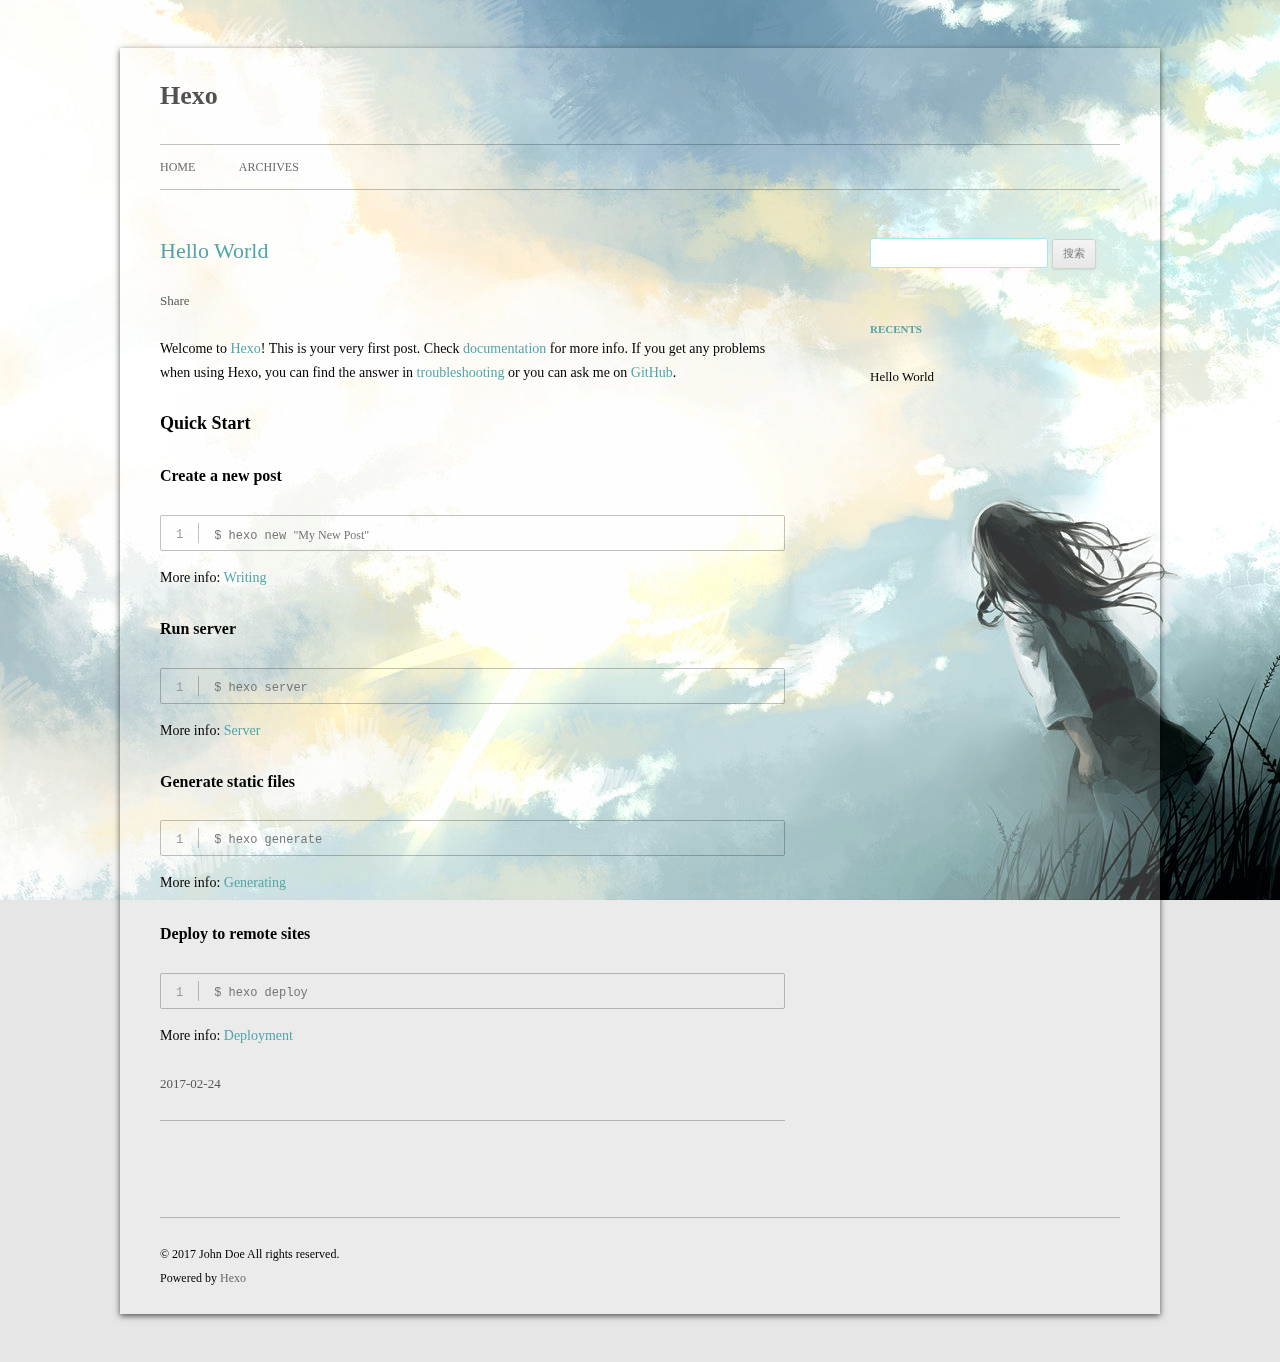
<file: index.html>
<!DOCTYPE html>
<html>
<head>
  <meta charset="utf-8">
  
  

  
  
  
  
  
  
  <title>Hexo</title>
  <meta name="viewport" content="width=device-width, initial-scale=1, maximum-scale=1">
  <meta property="og:type" content="website">
<meta property="og:title" content="Hexo">
<meta property="og:url" content="http://yoursite.com/index.html">
<meta property="og:site_name" content="Hexo">
<meta name="twitter:card" content="summary">
<meta name="twitter:title" content="Hexo">
  
  
    <link rel="icon" href="/css/images/favicon.ico">
  
  <link rel="stylesheet" href="/css/style.css">
  

  
  <!-- baidu webmaster push -->
  <script src='//push.zhanzhang.baidu.com/push.js'></script>
</head>
<body class="home blog custom-background custom-font-enabled single-author">
  <div id="page" class="hfeed site">
      <header id="masthead" class="site-header" role="banner">
    <hgroup>
      <h1 class="site-title">
        <a href="/" title="Hexo" rel="home">Hexo</a>
      </h1>
      
        <script type="text/javascript" src="http://api.hitokoto.us/rand?encode=js&charset=utf-8"></script>
        <h2 class="site-description"><script>hitokoto();</script></h2>
      
    </hgroup>

    <nav id="site-navigation" class="main-navigation" role="navigation">
            <button class="menu-toggle">菜单</button>
            <a class="assistive-text" href="/#content" title="跳至内容">跳至内容</a><!--TODO-->
            <div class="menu-main-container">
                <ul id="menu-main" class="nav-menu">
                
                    <li class="menu-item menu-item-type-post_type menu-item-object-page"><a href="/">Home</a></li>
                
                    <li class="menu-item menu-item-type-post_type menu-item-object-page"><a href="/archives">Archives</a></li>
                
                </ul>
            </div>
    </nav>
</header>
      <div id="main" class="wrapper">
        <div id="primary" class="site-content"><div id="content" role="main">
  
    <article id="post-hello-world" class="post-hello-world post type-post status-publish format-standard hentry">
    <!---->

      <header class="entry-header">
        
        
  
    <h1 class="entry-title">
      <a class="article-title" href="/2017/02/24/hello-world/">Hello World</a>
    </h1>
  

        
        <div class="comments-link">
            
            <a href="javascript:void(0);" data-url="http://yoursite.com/2017/02/24/hello-world/" data-id="cizjlvgf500006siyqxzi37di" class="leave-reply bdsharebuttonbox" data-cmd="more">Share</a>
        </div><!-- .comments-link -->
      </header><!-- .entry-header -->

    <div class="entry-content">
      
        <p>Welcome to <a href="https://hexo.io/" target="_blank" rel="external">Hexo</a>! This is your very first post. Check <a href="https://hexo.io/docs/" target="_blank" rel="external">documentation</a> for more info. If you get any problems when using Hexo, you can find the answer in <a href="https://hexo.io/docs/troubleshooting.html" target="_blank" rel="external">troubleshooting</a> or you can ask me on <a href="https://github.com/hexojs/hexo/issues" target="_blank" rel="external">GitHub</a>.</p>
<h2 id="Quick-Start"><a href="#Quick-Start" class="headerlink" title="Quick Start"></a>Quick Start</h2><h3 id="Create-a-new-post"><a href="#Create-a-new-post" class="headerlink" title="Create a new post"></a>Create a new post</h3><figure class="highlight bash"><table><tr><td class="gutter"><pre><div class="line">1</div></pre></td><td class="code"><pre><div class="line">$ hexo new <span class="string">"My New Post"</span></div></pre></td></tr></table></figure>
<p>More info: <a href="https://hexo.io/docs/writing.html" target="_blank" rel="external">Writing</a></p>
<h3 id="Run-server"><a href="#Run-server" class="headerlink" title="Run server"></a>Run server</h3><figure class="highlight bash"><table><tr><td class="gutter"><pre><div class="line">1</div></pre></td><td class="code"><pre><div class="line">$ hexo server</div></pre></td></tr></table></figure>
<p>More info: <a href="https://hexo.io/docs/server.html" target="_blank" rel="external">Server</a></p>
<h3 id="Generate-static-files"><a href="#Generate-static-files" class="headerlink" title="Generate static files"></a>Generate static files</h3><figure class="highlight bash"><table><tr><td class="gutter"><pre><div class="line">1</div></pre></td><td class="code"><pre><div class="line">$ hexo generate</div></pre></td></tr></table></figure>
<p>More info: <a href="https://hexo.io/docs/generating.html" target="_blank" rel="external">Generating</a></p>
<h3 id="Deploy-to-remote-sites"><a href="#Deploy-to-remote-sites" class="headerlink" title="Deploy to remote sites"></a>Deploy to remote sites</h3><figure class="highlight bash"><table><tr><td class="gutter"><pre><div class="line">1</div></pre></td><td class="code"><pre><div class="line">$ hexo deploy</div></pre></td></tr></table></figure>
<p>More info: <a href="https://hexo.io/docs/deployment.html" target="_blank" rel="external">Deployment</a></p>

      
    </div><!-- .entry-content -->

    <footer class="entry-meta">
    <a href="/2017/02/24/hello-world/">
    <time datetime="2017-02-24T09:15:12.595Z" class="entry-date">
        2017-02-24
    </time>
</a>
    
    
    </footer>
</article>






  
  

</div></div>
        <div id="secondary" class="widget-area" role="complementary">
  
    <aside id="search" class="widget widget_search"><form role="search" method="get" accept-charset="utf-8" id="searchform" class="searchform" action="//google.com/search">
    <div>
        <input type="text" value="" name="s" id="s" />
        <input type="submit" id="searchsubmit" value="搜索" />
    </div>
</form></aside>
  
    
  
    
  
    
  <aside class="widget">
    <h3 class="widget-title">Recents</h3>
    <div class="widget-content">
      <ul>
        
          <li>
            <a href="/2017/02/24/hello-world/">Hello World</a>
          </li>
        
      </ul>
    </div>
  </aside>

  
    
  
    
  
</div>
      </div>
      <footer id="colophon" role="contentinfo">
    <p>&copy; 2017 John Doe
    All rights reserved.</p>
    <p>Powered by <a href="http://hexo.io/" target="_blank">Hexo</a></p>
</footer>
    <script>window._bd_share_config={"common":{"bdSnsKey":{},"bdText":"","bdMini":"1","bdMiniList":false,"bdPic":"","bdStyle":"2","bdSize":"16"},"share":{}};with(document)0[(getElementsByTagName('head')[0]||body).appendChild(createElement('script')).src='http://bdimg.share.baidu.com/static/api/js/share.js?v=89860593.js?cdnversion='+~(-new Date()/36e5)];</script>

<script src="/js/jquery-2.0.3.min.js"></script>


  <link rel="stylesheet" href="/fancybox/jquery.fancybox.css">
  <script src="/fancybox/jquery.fancybox.pack.js"></script>


<script src="/js/script.js"></script>

<script src="/js/navigation.js"></script>

<div id="bg"></div>

  </div>
</body>
</html>
</file>
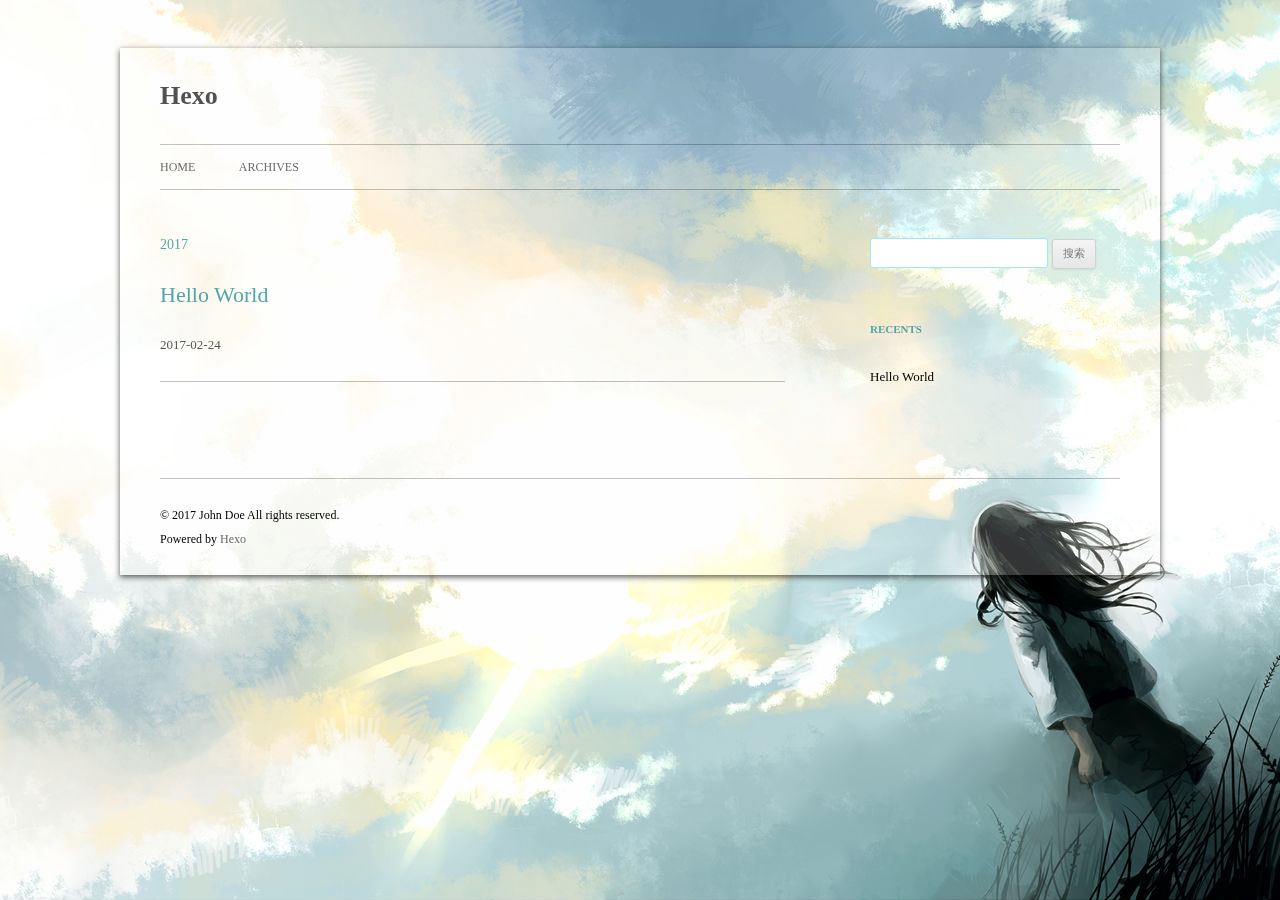
<file: archives/index.html>
<!DOCTYPE html>
<html>
<head>
  <meta charset="utf-8">
  
  

  
  
  
  
  
  
  <title>Archives | Hexo</title>
  <meta name="viewport" content="width=device-width, initial-scale=1, maximum-scale=1">
  <meta property="og:type" content="website">
<meta property="og:title" content="Hexo">
<meta property="og:url" content="http://yoursite.com/archives/index.html">
<meta property="og:site_name" content="Hexo">
<meta name="twitter:card" content="summary">
<meta name="twitter:title" content="Hexo">
  
  
    <link rel="icon" href="/css/images/favicon.ico">
  
  <link rel="stylesheet" href="/css/style.css">
  

  
  <!-- baidu webmaster push -->
  <script src='//push.zhanzhang.baidu.com/push.js'></script>
</head>
<body class="home blog custom-background custom-font-enabled single-author">
  <div id="page" class="hfeed site">
      <header id="masthead" class="site-header" role="banner">
    <hgroup>
      <h1 class="site-title">
        <a href="/" title="Hexo" rel="home">Hexo</a>
      </h1>
      
        <script type="text/javascript" src="http://api.hitokoto.us/rand?encode=js&charset=utf-8"></script>
        <h2 class="site-description"><script>hitokoto();</script></h2>
      
    </hgroup>

    <nav id="site-navigation" class="main-navigation" role="navigation">
            <button class="menu-toggle">菜单</button>
            <a class="assistive-text" href="/#content" title="跳至内容">跳至内容</a><!--TODO-->
            <div class="menu-main-container">
                <ul id="menu-main" class="nav-menu">
                
                    <li class="menu-item menu-item-type-post_type menu-item-object-page"><a href="/">Home</a></li>
                
                    <li class="menu-item menu-item-type-post_type menu-item-object-page"><a href="/archives">Archives</a></li>
                
                </ul>
            </div>
    </nav>
</header>
      <div id="main" class="wrapper">
        <div id="primary" class="site-content"><div id="content" role="main">
  
  
    
    
      
      
      <section class="archives-wrap">
        <div class="archive-year-wrap">
          <a href="/archives/2017" class="archive-year">2017</a>
        </div>
        <div class="archives">
    
    <article class="post type-post status-publish format-standard hentry archive-type-post">
  <header class="entry-header">
      
  
    <h1 class="entry-title">
      <a class="archive-article-title" href="/2017/02/24/hello-world/">Hello World</a>
    </h1>
  

  </header>
  <footer class="entry-meta">
    <a href="/2017/02/24/hello-world/">
    <time datetime="2017-02-24T09:15:12.595Z" class="entry-date">
        2017-02-24
    </time>
</a>
    
    
    </footer>
</article>
  
  
    </div></section>
  

</div></div>
        <div id="secondary" class="widget-area" role="complementary">
  
    <aside id="search" class="widget widget_search"><form role="search" method="get" accept-charset="utf-8" id="searchform" class="searchform" action="//google.com/search">
    <div>
        <input type="text" value="" name="s" id="s" />
        <input type="submit" id="searchsubmit" value="搜索" />
    </div>
</form></aside>
  
    
  
    
  
    
  <aside class="widget">
    <h3 class="widget-title">Recents</h3>
    <div class="widget-content">
      <ul>
        
          <li>
            <a href="/2017/02/24/hello-world/">Hello World</a>
          </li>
        
      </ul>
    </div>
  </aside>

  
    
  
    
  
</div>
      </div>
      <footer id="colophon" role="contentinfo">
    <p>&copy; 2017 John Doe
    All rights reserved.</p>
    <p>Powered by <a href="http://hexo.io/" target="_blank">Hexo</a></p>
</footer>
    <script>window._bd_share_config={"common":{"bdSnsKey":{},"bdText":"","bdMini":"1","bdMiniList":false,"bdPic":"","bdStyle":"2","bdSize":"16"},"share":{}};with(document)0[(getElementsByTagName('head')[0]||body).appendChild(createElement('script')).src='http://bdimg.share.baidu.com/static/api/js/share.js?v=89860593.js?cdnversion='+~(-new Date()/36e5)];</script>

<script src="/js/jquery-2.0.3.min.js"></script>


  <link rel="stylesheet" href="/fancybox/jquery.fancybox.css">
  <script src="/fancybox/jquery.fancybox.pack.js"></script>


<script src="/js/script.js"></script>

<script src="/js/navigation.js"></script>

<div id="bg"></div>

  </div>
</body>
</html>
</file>
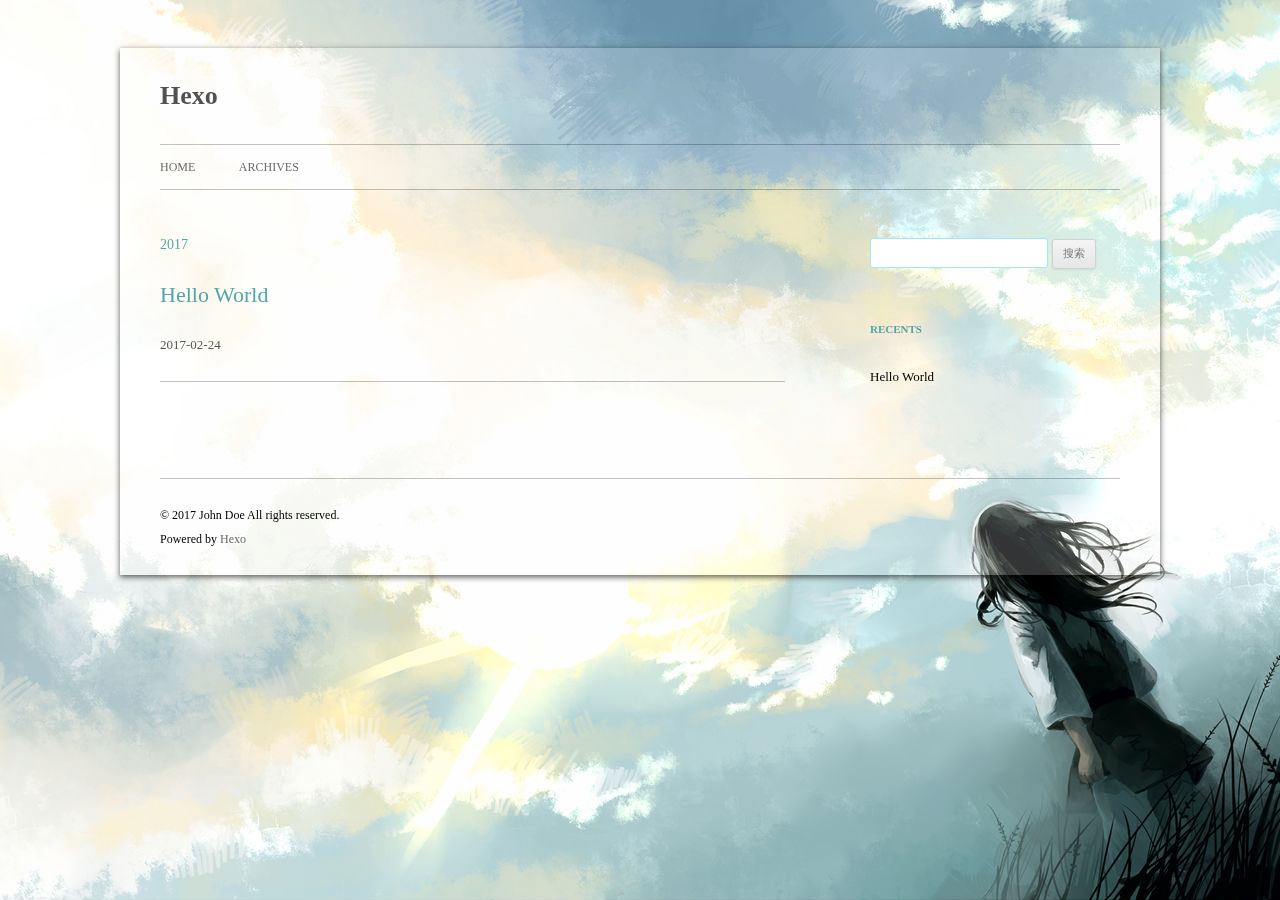
<file: archives/2017/index.html>
<!DOCTYPE html>
<html>
<head>
  <meta charset="utf-8">
  
  

  
  
  
  
  
  
  <title>Archives: 2017 | Hexo</title>
  <meta name="viewport" content="width=device-width, initial-scale=1, maximum-scale=1">
  <meta property="og:type" content="website">
<meta property="og:title" content="Hexo">
<meta property="og:url" content="http://yoursite.com/archives/2017/index.html">
<meta property="og:site_name" content="Hexo">
<meta name="twitter:card" content="summary">
<meta name="twitter:title" content="Hexo">
  
  
    <link rel="icon" href="/css/images/favicon.ico">
  
  <link rel="stylesheet" href="/css/style.css">
  

  
  <!-- baidu webmaster push -->
  <script src='//push.zhanzhang.baidu.com/push.js'></script>
</head>
<body class="home blog custom-background custom-font-enabled single-author">
  <div id="page" class="hfeed site">
      <header id="masthead" class="site-header" role="banner">
    <hgroup>
      <h1 class="site-title">
        <a href="/" title="Hexo" rel="home">Hexo</a>
      </h1>
      
        <script type="text/javascript" src="http://api.hitokoto.us/rand?encode=js&charset=utf-8"></script>
        <h2 class="site-description"><script>hitokoto();</script></h2>
      
    </hgroup>

    <nav id="site-navigation" class="main-navigation" role="navigation">
            <button class="menu-toggle">菜单</button>
            <a class="assistive-text" href="/#content" title="跳至内容">跳至内容</a><!--TODO-->
            <div class="menu-main-container">
                <ul id="menu-main" class="nav-menu">
                
                    <li class="menu-item menu-item-type-post_type menu-item-object-page"><a href="/">Home</a></li>
                
                    <li class="menu-item menu-item-type-post_type menu-item-object-page"><a href="/archives">Archives</a></li>
                
                </ul>
            </div>
    </nav>
</header>
      <div id="main" class="wrapper">
        <div id="primary" class="site-content"><div id="content" role="main">
  
  
    
    
      
      
      <section class="archives-wrap">
        <div class="archive-year-wrap">
          <a href="/archives/2017" class="archive-year">2017</a>
        </div>
        <div class="archives">
    
    <article class="post type-post status-publish format-standard hentry archive-type-post">
  <header class="entry-header">
      
  
    <h1 class="entry-title">
      <a class="archive-article-title" href="/2017/02/24/hello-world/">Hello World</a>
    </h1>
  

  </header>
  <footer class="entry-meta">
    <a href="/2017/02/24/hello-world/">
    <time datetime="2017-02-24T09:15:12.595Z" class="entry-date">
        2017-02-24
    </time>
</a>
    
    
    </footer>
</article>
  
  
    </div></section>
  

</div></div>
        <div id="secondary" class="widget-area" role="complementary">
  
    <aside id="search" class="widget widget_search"><form role="search" method="get" accept-charset="utf-8" id="searchform" class="searchform" action="//google.com/search">
    <div>
        <input type="text" value="" name="s" id="s" />
        <input type="submit" id="searchsubmit" value="搜索" />
    </div>
</form></aside>
  
    
  
    
  
    
  <aside class="widget">
    <h3 class="widget-title">Recents</h3>
    <div class="widget-content">
      <ul>
        
          <li>
            <a href="/2017/02/24/hello-world/">Hello World</a>
          </li>
        
      </ul>
    </div>
  </aside>

  
    
  
    
  
</div>
      </div>
      <footer id="colophon" role="contentinfo">
    <p>&copy; 2017 John Doe
    All rights reserved.</p>
    <p>Powered by <a href="http://hexo.io/" target="_blank">Hexo</a></p>
</footer>
    <script>window._bd_share_config={"common":{"bdSnsKey":{},"bdText":"","bdMini":"1","bdMiniList":false,"bdPic":"","bdStyle":"2","bdSize":"16"},"share":{}};with(document)0[(getElementsByTagName('head')[0]||body).appendChild(createElement('script')).src='http://bdimg.share.baidu.com/static/api/js/share.js?v=89860593.js?cdnversion='+~(-new Date()/36e5)];</script>

<script src="/js/jquery-2.0.3.min.js"></script>


  <link rel="stylesheet" href="/fancybox/jquery.fancybox.css">
  <script src="/fancybox/jquery.fancybox.pack.js"></script>


<script src="/js/script.js"></script>

<script src="/js/navigation.js"></script>

<div id="bg"></div>

  </div>
</body>
</html>
</file>
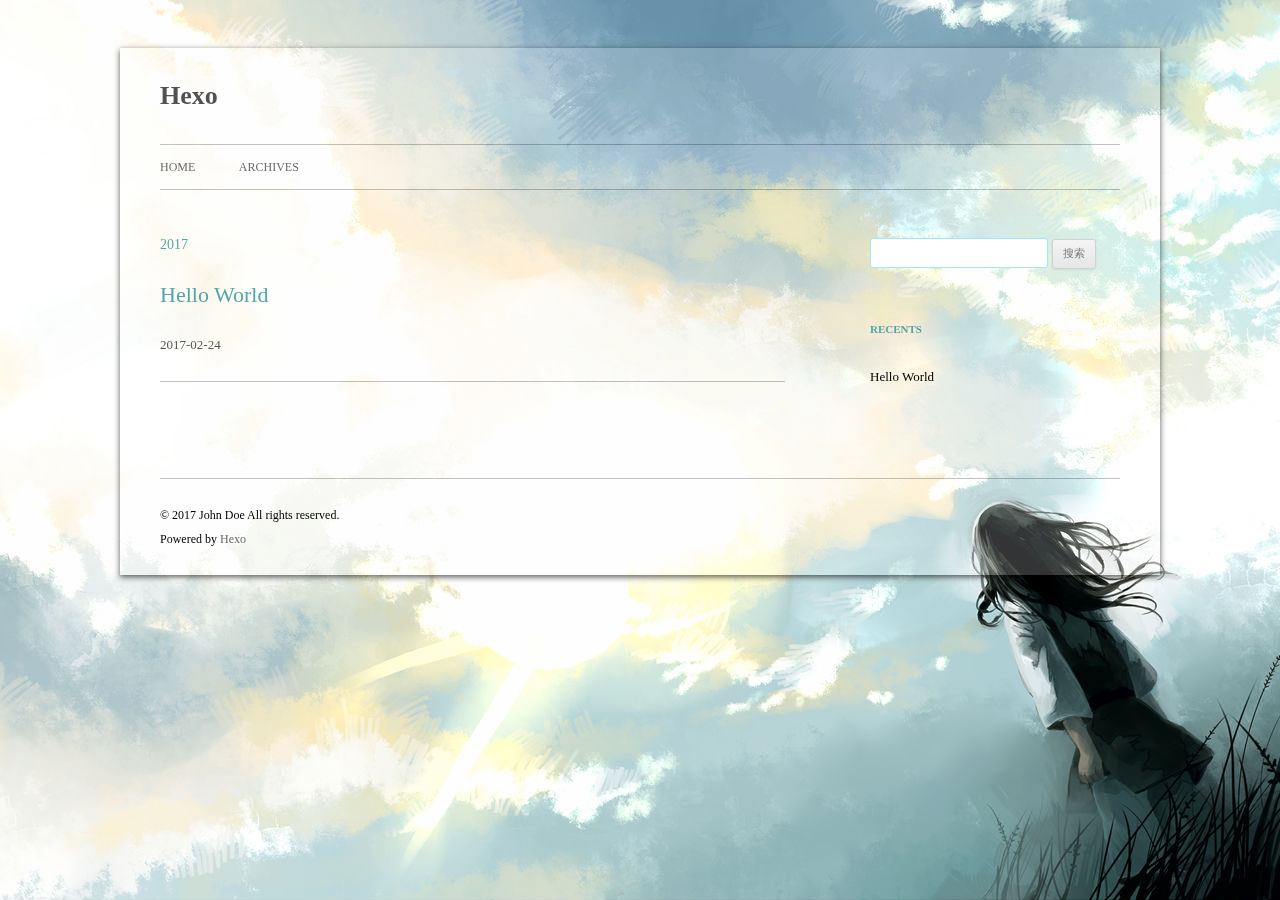
<file: archives/2017/02/index.html>
<!DOCTYPE html>
<html>
<head>
  <meta charset="utf-8">
  
  

  
  
  
  
  
  
  <title>Archives: 2017/2 | Hexo</title>
  <meta name="viewport" content="width=device-width, initial-scale=1, maximum-scale=1">
  <meta property="og:type" content="website">
<meta property="og:title" content="Hexo">
<meta property="og:url" content="http://yoursite.com/archives/2017/02/index.html">
<meta property="og:site_name" content="Hexo">
<meta name="twitter:card" content="summary">
<meta name="twitter:title" content="Hexo">
  
  
    <link rel="icon" href="/css/images/favicon.ico">
  
  <link rel="stylesheet" href="/css/style.css">
  

  
  <!-- baidu webmaster push -->
  <script src='//push.zhanzhang.baidu.com/push.js'></script>
</head>
<body class="home blog custom-background custom-font-enabled single-author">
  <div id="page" class="hfeed site">
      <header id="masthead" class="site-header" role="banner">
    <hgroup>
      <h1 class="site-title">
        <a href="/" title="Hexo" rel="home">Hexo</a>
      </h1>
      
        <script type="text/javascript" src="http://api.hitokoto.us/rand?encode=js&charset=utf-8"></script>
        <h2 class="site-description"><script>hitokoto();</script></h2>
      
    </hgroup>

    <nav id="site-navigation" class="main-navigation" role="navigation">
            <button class="menu-toggle">菜单</button>
            <a class="assistive-text" href="/#content" title="跳至内容">跳至内容</a><!--TODO-->
            <div class="menu-main-container">
                <ul id="menu-main" class="nav-menu">
                
                    <li class="menu-item menu-item-type-post_type menu-item-object-page"><a href="/">Home</a></li>
                
                    <li class="menu-item menu-item-type-post_type menu-item-object-page"><a href="/archives">Archives</a></li>
                
                </ul>
            </div>
    </nav>
</header>
      <div id="main" class="wrapper">
        <div id="primary" class="site-content"><div id="content" role="main">
  
  
    
    
      
      
      <section class="archives-wrap">
        <div class="archive-year-wrap">
          <a href="/archives/2017" class="archive-year">2017</a>
        </div>
        <div class="archives">
    
    <article class="post type-post status-publish format-standard hentry archive-type-post">
  <header class="entry-header">
      
  
    <h1 class="entry-title">
      <a class="archive-article-title" href="/2017/02/24/hello-world/">Hello World</a>
    </h1>
  

  </header>
  <footer class="entry-meta">
    <a href="/2017/02/24/hello-world/">
    <time datetime="2017-02-24T09:15:12.595Z" class="entry-date">
        2017-02-24
    </time>
</a>
    
    
    </footer>
</article>
  
  
    </div></section>
  

</div></div>
        <div id="secondary" class="widget-area" role="complementary">
  
    <aside id="search" class="widget widget_search"><form role="search" method="get" accept-charset="utf-8" id="searchform" class="searchform" action="//google.com/search">
    <div>
        <input type="text" value="" name="s" id="s" />
        <input type="submit" id="searchsubmit" value="搜索" />
    </div>
</form></aside>
  
    
  
    
  
    
  <aside class="widget">
    <h3 class="widget-title">Recents</h3>
    <div class="widget-content">
      <ul>
        
          <li>
            <a href="/2017/02/24/hello-world/">Hello World</a>
          </li>
        
      </ul>
    </div>
  </aside>

  
    
  
    
  
</div>
      </div>
      <footer id="colophon" role="contentinfo">
    <p>&copy; 2017 John Doe
    All rights reserved.</p>
    <p>Powered by <a href="http://hexo.io/" target="_blank">Hexo</a></p>
</footer>
    <script>window._bd_share_config={"common":{"bdSnsKey":{},"bdText":"","bdMini":"1","bdMiniList":false,"bdPic":"","bdStyle":"2","bdSize":"16"},"share":{}};with(document)0[(getElementsByTagName('head')[0]||body).appendChild(createElement('script')).src='http://bdimg.share.baidu.com/static/api/js/share.js?v=89860593.js?cdnversion='+~(-new Date()/36e5)];</script>

<script src="/js/jquery-2.0.3.min.js"></script>


  <link rel="stylesheet" href="/fancybox/jquery.fancybox.css">
  <script src="/fancybox/jquery.fancybox.pack.js"></script>


<script src="/js/script.js"></script>

<script src="/js/navigation.js"></script>

<div id="bg"></div>

  </div>
</body>
</html>
</file>
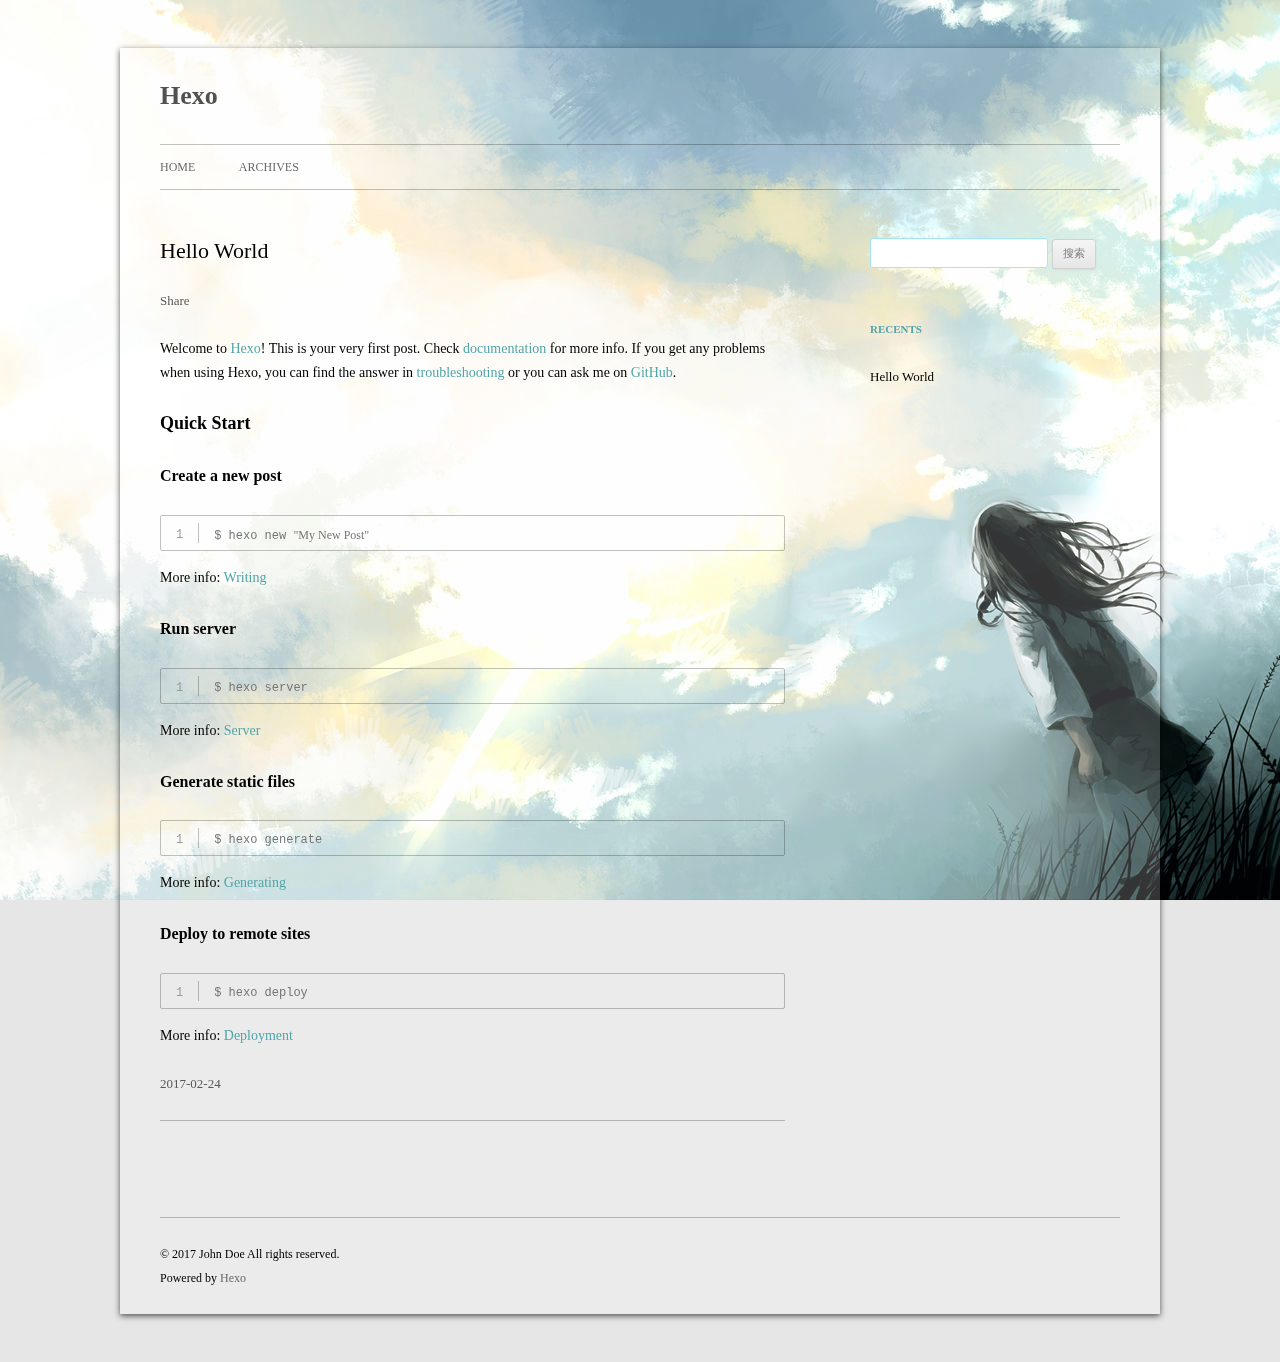
<file: 2017/02/24/hello-world/index.html>
<!DOCTYPE html>
<html>
<head>
  <meta charset="utf-8">
  
  
  <meta name="description" content="Welcome to Hexo! This is your very first post. Check documentation for more info. If you get any problems when using Hexo, you can find the answer in " />
  

  
  
  
  
  
  
  <title>Hello World | Hexo</title>
  <meta name="viewport" content="width=device-width, initial-scale=1, maximum-scale=1">
  <meta name="description" content="Welcome to Hexo! This is your very first post. Check documentation for more info. If you get any problems when using Hexo, you can find the answer in troubleshooting or you can ask me on GitHub.
Quick">
<meta property="og:type" content="article">
<meta property="og:title" content="Hello World">
<meta property="og:url" content="http://yoursite.com/2017/02/24/hello-world/index.html">
<meta property="og:site_name" content="Hexo">
<meta property="og:description" content="Welcome to Hexo! This is your very first post. Check documentation for more info. If you get any problems when using Hexo, you can find the answer in troubleshooting or you can ask me on GitHub.
Quick">
<meta property="og:updated_time" content="2017-02-24T09:15:12.596Z">
<meta name="twitter:card" content="summary">
<meta name="twitter:title" content="Hello World">
<meta name="twitter:description" content="Welcome to Hexo! This is your very first post. Check documentation for more info. If you get any problems when using Hexo, you can find the answer in troubleshooting or you can ask me on GitHub.
Quick">
  
  
    <link rel="icon" href="/css/images/favicon.ico">
  
  <link rel="stylesheet" href="/css/style.css">
  

  
  <!-- baidu webmaster push -->
  <script src='//push.zhanzhang.baidu.com/push.js'></script>
</head>
<body class="home blog custom-background custom-font-enabled single-author">
  <div id="page" class="hfeed site">
      <header id="masthead" class="site-header" role="banner">
    <hgroup>
      <h1 class="site-title">
        <a href="/" title="Hexo" rel="home">Hexo</a>
      </h1>
      
        <script type="text/javascript" src="http://api.hitokoto.us/rand?encode=js&charset=utf-8"></script>
        <h2 class="site-description"><script>hitokoto();</script></h2>
      
    </hgroup>

    <nav id="site-navigation" class="main-navigation" role="navigation">
            <button class="menu-toggle">菜单</button>
            <a class="assistive-text" href="/#content" title="跳至内容">跳至内容</a><!--TODO-->
            <div class="menu-main-container">
                <ul id="menu-main" class="nav-menu">
                
                    <li class="menu-item menu-item-type-post_type menu-item-object-page"><a href="/">Home</a></li>
                
                    <li class="menu-item menu-item-type-post_type menu-item-object-page"><a href="/archives">Archives</a></li>
                
                </ul>
            </div>
    </nav>
</header>
      <div id="main" class="wrapper">
        <div id="primary" class="site-content"><div id="content" role="main"><article id="post-hello-world" class="post-hello-world post type-post status-publish format-standard hentry">
    <!---->

      <header class="entry-header">
        
        
  
    <h1 class="entry-title article-title">
      Hello World
    </h1>
  

        
        <div class="comments-link">
            
            <a href="javascript:void(0);" data-url="http://yoursite.com/2017/02/24/hello-world/" data-id="cizjlvgf500006siyqxzi37di" class="leave-reply bdsharebuttonbox" data-cmd="more">Share</a>
        </div><!-- .comments-link -->
      </header><!-- .entry-header -->

    <div class="entry-content">
      
        <p>Welcome to <a href="https://hexo.io/" target="_blank" rel="external">Hexo</a>! This is your very first post. Check <a href="https://hexo.io/docs/" target="_blank" rel="external">documentation</a> for more info. If you get any problems when using Hexo, you can find the answer in <a href="https://hexo.io/docs/troubleshooting.html" target="_blank" rel="external">troubleshooting</a> or you can ask me on <a href="https://github.com/hexojs/hexo/issues" target="_blank" rel="external">GitHub</a>.</p>
<h2 id="Quick-Start"><a href="#Quick-Start" class="headerlink" title="Quick Start"></a>Quick Start</h2><h3 id="Create-a-new-post"><a href="#Create-a-new-post" class="headerlink" title="Create a new post"></a>Create a new post</h3><figure class="highlight bash"><table><tr><td class="gutter"><pre><div class="line">1</div></pre></td><td class="code"><pre><div class="line">$ hexo new <span class="string">"My New Post"</span></div></pre></td></tr></table></figure>
<p>More info: <a href="https://hexo.io/docs/writing.html" target="_blank" rel="external">Writing</a></p>
<h3 id="Run-server"><a href="#Run-server" class="headerlink" title="Run server"></a>Run server</h3><figure class="highlight bash"><table><tr><td class="gutter"><pre><div class="line">1</div></pre></td><td class="code"><pre><div class="line">$ hexo server</div></pre></td></tr></table></figure>
<p>More info: <a href="https://hexo.io/docs/server.html" target="_blank" rel="external">Server</a></p>
<h3 id="Generate-static-files"><a href="#Generate-static-files" class="headerlink" title="Generate static files"></a>Generate static files</h3><figure class="highlight bash"><table><tr><td class="gutter"><pre><div class="line">1</div></pre></td><td class="code"><pre><div class="line">$ hexo generate</div></pre></td></tr></table></figure>
<p>More info: <a href="https://hexo.io/docs/generating.html" target="_blank" rel="external">Generating</a></p>
<h3 id="Deploy-to-remote-sites"><a href="#Deploy-to-remote-sites" class="headerlink" title="Deploy to remote sites"></a>Deploy to remote sites</h3><figure class="highlight bash"><table><tr><td class="gutter"><pre><div class="line">1</div></pre></td><td class="code"><pre><div class="line">$ hexo deploy</div></pre></td></tr></table></figure>
<p>More info: <a href="https://hexo.io/docs/deployment.html" target="_blank" rel="external">Deployment</a></p>

      
    </div><!-- .entry-content -->

    <footer class="entry-meta">
    <a href="/2017/02/24/hello-world/">
    <time datetime="2017-02-24T09:15:12.595Z" class="entry-date">
        2017-02-24
    </time>
</a>
    
    
    </footer>
</article>


    






</div></div>
        <div id="secondary" class="widget-area" role="complementary">
  
    <aside id="search" class="widget widget_search"><form role="search" method="get" accept-charset="utf-8" id="searchform" class="searchform" action="//google.com/search">
    <div>
        <input type="text" value="" name="s" id="s" />
        <input type="submit" id="searchsubmit" value="搜索" />
    </div>
</form></aside>
  
    
  
    
  
    
  <aside class="widget">
    <h3 class="widget-title">Recents</h3>
    <div class="widget-content">
      <ul>
        
          <li>
            <a href="/2017/02/24/hello-world/">Hello World</a>
          </li>
        
      </ul>
    </div>
  </aside>

  
    
  
    
  
</div>
      </div>
      <footer id="colophon" role="contentinfo">
    <p>&copy; 2017 John Doe
    All rights reserved.</p>
    <p>Powered by <a href="http://hexo.io/" target="_blank">Hexo</a></p>
</footer>
    <script>window._bd_share_config={"common":{"bdSnsKey":{},"bdText":"","bdMini":"1","bdMiniList":false,"bdPic":"","bdStyle":"2","bdSize":"16"},"share":{}};with(document)0[(getElementsByTagName('head')[0]||body).appendChild(createElement('script')).src='http://bdimg.share.baidu.com/static/api/js/share.js?v=89860593.js?cdnversion='+~(-new Date()/36e5)];</script>

<script src="/js/jquery-2.0.3.min.js"></script>


  <link rel="stylesheet" href="/fancybox/jquery.fancybox.css">
  <script src="/fancybox/jquery.fancybox.pack.js"></script>


<script src="/js/script.js"></script>

<script src="/js/navigation.js"></script>

<div id="bg"></div>

  </div>
</body>
</html>
</file>
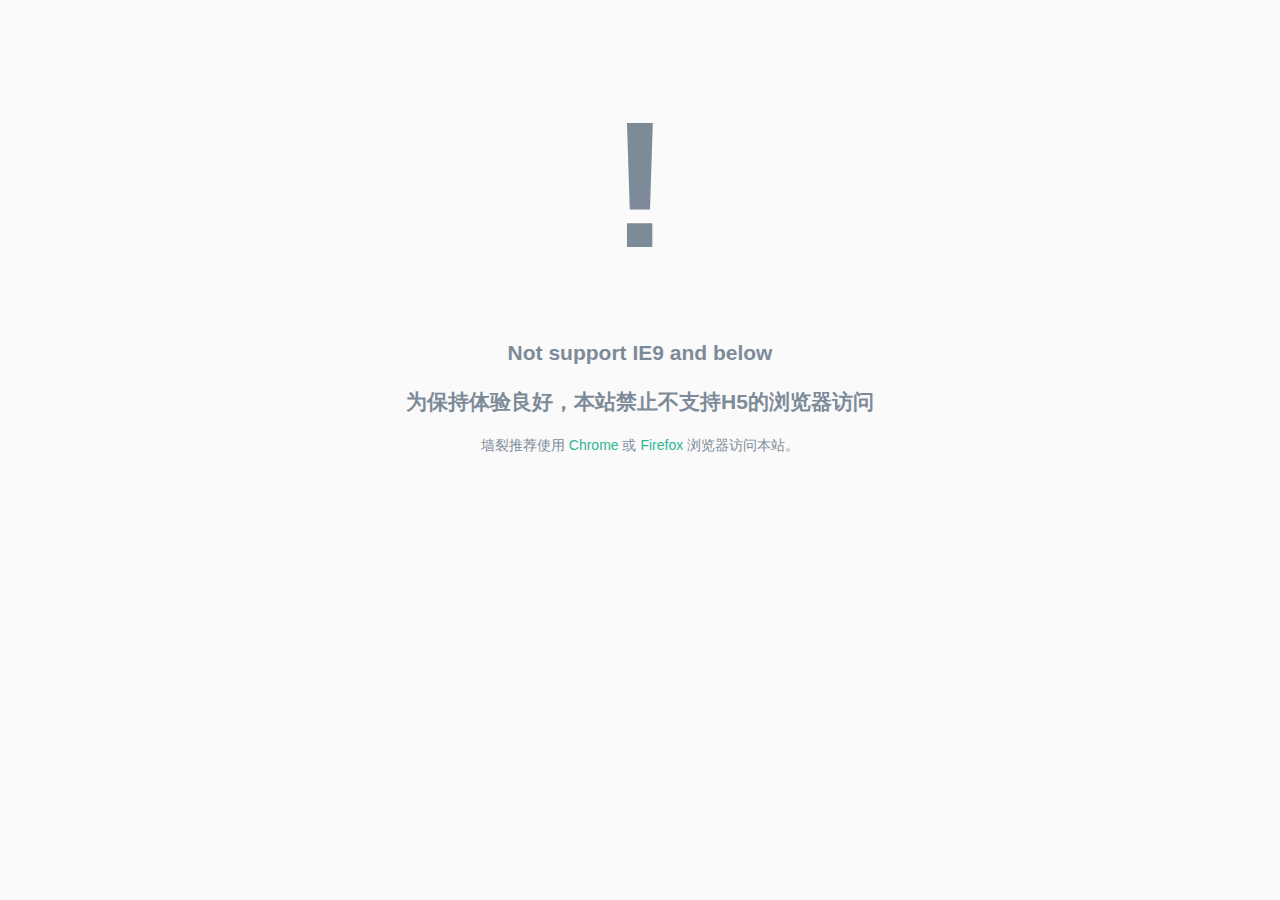
<file: warn.html>
<!DOCTYPE html PUBLIC "-//W3C//DTD XHTML 1.0 Transitional//EN" "http://www.w3.org/TR/xhtml1/DTD/xhtml1-transitional.dtd">
<!-- saved from url=(0024)http://yansu.org/ie.html -->
<html xmlns="http://www.w3.org/1999/xhtml" xml:lang="en" lang="en"><head><meta http-equiv="Content-Type" content="text/html; charset=UTF-8">
    <title>警告：不被支持的浏览器</title>
    <link rel="icon" href="/images/favicon.png">
    <meta name="robots" content="noindex">
    <style type="text/css">
      body {
        width:600px;
        margin:50px auto;
        font:14px/1.5 'Trebuchet MS', sans-serif;
        text-align:center;
        background-color:#fafafa;
      }
      h1 {
        margin:0;
        color:#7D8B99;
        font-size:180px;
      }
      h2, p {
        color:#7D8B99;
      }
      a {
        color:#2EB695;
        text-decoration:none;
      }
    </style>
</head>
<body>
    <h1>!</h1>
    <h2>Not support IE9 and below</h2>
    <h2>为保持体验良好，本站禁止不支持H5的浏览器访问</h2>
    <p>墙裂推荐使用 <a href="https://www.chrome.com/" target="_blank">Chrome</a> 或 <a href="http://www.mozilla.org/" target="_blank">Firefox</a> 浏览器访问本站。</p>
</body>
</html>
</file>
<file: css/style.css>
/*
Theme Name: Cyan Style
Theme URI: https://github.com/wizardforcel/hexo-theme-cyanstyle
Author: the WordPress team
Author URI: http://wordpress.org/
Secondary Developer: Flygon
Secondary Developer URI: http://flygon.net/
Description: Inspired by Wordpress theme Twentytwelve.
Version: 1.0
License: GNU General Public License v2 or later
License URI: http://www.gnu.org/licenses/gpl-2.0.html
Tags: responsive, two_column, chinese, wordpress, light
Text Domain: hexo-theme-cyanstyle

This theme, like WordPress, is licensed under the GPL.
Use it to make something cool, have fun, and share what you've learned with others.
*/

/*
Color Scheme
Main Page: 255, 255, 255, 0.2
Main Title:
  Normal: 0, 0, 0 *
  Hover: 81, 165, 168 (Lake Green)
All Fonts: Microsoft-YaHei
Article Title:
  Normal: 81, 165, 168
  Hover: 0, 0, 0
Widget Title: 81, 165, 168
Article & Widget Content: 0, 0, 0 *
Link in Article Content:
  Normal: 81, 165, 168
  Hover: 0, 0, 0
Border Line: 0, 0, 0, 0.24
Article Meta Link:
  Normal: 88, 88, 88 *
  Hover: 81, 165, 168
Article Meta: 117, 117, 117 *
Widget Link:
  Normal: 0, 0, 0
  Hover: 81, 165, 168

Search the keywords to find their position.
A star represents not to fix.
*/


/* =Notes
--------------------------------------------------------------
This stylesheet uses rem values with a pixel fallback. The rem
values (and line heights) are calculated using two variables:

$rembase:     14;
$line-height: 24;

---------- Examples

* Use a pixel value with a rem fallback for font-size, padding, margins, etc.
	padding: 5px 0;
	padding: 0.357142857rem 0; (5 / $rembase)

* Set a font-size and then set a line-height based on the font-size
	font-size: 16px
	font-size: 1.142857143rem; (16 / $rembase)
	line-height: 1.5; ($line-height / 16)

---------- Vertical spacing

Vertical spacing between most elements should use 24px or 48px
to maintain vertical rhythm:

.my-new-div {
	margin: 24px 0;
	margin: 1.714285714rem 0; ( 24 / $rembase )
}

---------- Further reading

http://snook.ca/archives/html_and_css/font-size-with-rem
http://blog.typekit.com/2011/11/09/type-study-sizing-the-legible-letter/


/* =Reset
-------------------------------------------------------------- */
* {
    font-family: Microsoft YaHei;
}
Microsoft YaHei,html, body, div, span, applet, object, iframe, h1, h2, h3, h4, h5, h6, p, blockquote, pre, a, abbr, acronym, address, big, cite, code, del, dfn, em, img, ins, kbd, q, s, samp, small, strike, strong, sub, sup, tt, var, b, u, i, center, dl, dt, dd, ol, ul, li, fieldset, form, label, legend, table, caption, tbody, tfoot, thead, tr, th, td, article, aside, canvas, details, embed, figure, figcaption, footer, header, hgroup, menu, nav, output, ruby, section, summary, time, mark, audio, video {
	margin: 0;
	padding: 0;
	border: 0;
	font-size: 100%;
	vertical-align: baseline; 
}
body {
	line-height: 1;
}
ol,
ul {
	list-style: none;
}
blockquote,
q {
	quotes: none;
}
blockquote:before,
blockquote:after,
q:before,
q:after {
	content: '';
	content: none;
}
table {
	border-collapse: collapse;
	border-spacing: 0;
}
caption,
th,
td {
	font-weight: normal;
	text-align: left;
}
h1,
h2,
h3,
h4,
h5,
h6 {
	clear: both;
}
html {
	overflow-y: scroll;
	font-size: 100%;
	-webkit-text-size-adjust: 100%;
	-ms-text-size-adjust: 100%;
}
a:focus {
	outline: thin dotted;
}
article,
aside,
details,
figcaption,
figure,
footer,
header,
hgroup,
nav,
section {
	display: block;
}
audio,
canvas,
video {
	display: inline-block;
}
audio:not([controls]) {
	display: none;
}
del {
	color: #333;
}
ins {
	background: rgba(235,233,233,0.5);
	text-decoration: none;
}
hr {
	background-color: rgba(235,233,233,0.5);
	border: 0;
	height: 1px;
	margin: 24px;
	margin-bottom: 1.714285714rem;
}
sub,
sup {
	font-size: 75%;
	line-height: 0;
	position: relative;
	vertical-align: baseline;
}
sup {
	top: -0.5em;
}
sub {
	bottom: -0.25em;
}
small {
	font-size: smaller;
}
img {
	border: 0;
	-ms-interpolation-mode: bicubic;
}

/* Clearing floats */
.clear:after,
.wrapper:after,
.format-status .entry-header:after {
	clear: both;
}
.clear:before,
.clear:after,
.wrapper:before,
.wrapper:after,
.format-status .entry-header:before,
.format-status .entry-header:after {
	display: table;
	content: "";
}


/* =Repeatable patterns
-------------------------------------------------------------- */

/* Small headers */
.archive-title,
.page-title,
.widget-title,
.entry-content th,
.comment-content th {
	font-size: 11px;
	font-size: 0.785714286rem;
	line-height: 2.181818182;
	font-weight: bold;
	text-transform: uppercase;
	color: rgb(81, 165, 168); /* Widget Title */
}

/* Shared Post Format styling */
article.format-quote footer.entry-meta,
article.format-link footer.entry-meta,
article.format-status footer.entry-meta {
	font-size: 11px;
	font-size: 0.785714286rem;
	line-height: 2.181818182;
}

/* Form fields, general styles first */
button,
input,
textarea {
	border: 1px solid rgb(162, 230, 247);
	border-radius: 3px;
	font-family: Microsoft YaHei,  inherit;
	padding: 6px;
	padding: 0.428571429rem;
}
button,
input {
	line-height: normal;
}
textarea {
	font-size: 100%;
	overflow: auto;
	vertical-align: top;
}

/* Reset non-text input types */
input[type="checkbox"],
input[type="radio"],
input[type="file"],
input[type="hidden"],
input[type="image"],
input[type="color"] {
	border: 0;
	border-radius: 0;
	padding: 0;
}

/* Buttons */
.menu-toggle,
input[type="submit"],
input[type="button"],
input[type="reset"],
article.post-password-required input[type=submit],
.bypostauthor cite span {
	padding: 6px 10px;
	padding: 0.428571429rem 0.714285714rem;
	font-size: 11px;
	font-size: 0.785714286rem;
	line-height: 1.428571429;
	font-weight: normal;
	color: #7c7c7c;
	background-color: #e6e6e6;
	background-repeat: repeat-x;
	background-image: -moz-linear-gradient(top, #f4f4f4, #e6e6e6);
	background-image: -ms-linear-gradient(top, #f4f4f4, #e6e6e6);
	background-image: -webkit-linear-gradient(top, #f4f4f4, #e6e6e6);
	background-image: -o-linear-gradient(top, #f4f4f4, #e6e6e6);
	background-image: linear-gradient(top, #f4f4f4, #e6e6e6);
	border: 1px solid #d2d2d2;
	border-radius: 3px;
	box-shadow: 0 1px 2px rgba(64, 64, 64, 0.1);
}
.menu-toggle,
button,
input[type="submit"],
input[type="button"],
input[type="reset"] {
	cursor: pointer;
}
button[disabled],
input[disabled] {
	cursor: default;
}
.menu-toggle:hover,
button:hover,
input[type="submit"]:hover,
input[type="button"]:hover,
input[type="reset"]:hover,
article.post-password-required input[type=submit]:hover {
	color: #5e5e5e;
	background-color: #ebebeb;
	background-repeat: repeat-x;
	background-image: -moz-linear-gradient(top, #f9f9f9, #ebebeb);
	background-image: -ms-linear-gradient(top, #f9f9f9, #ebebeb);
	background-image: -webkit-linear-gradient(top, #f9f9f9, #ebebeb);
	background-image: -o-linear-gradient(top, #f9f9f9, #ebebeb);
	background-image: linear-gradient(top, #f9f9f9, #ebebeb);
}
.menu-toggle:active,
.menu-toggle.toggled-on,
button:active,
input[type="submit"]:active,
input[type="button"]:active,
input[type="reset"]:active {
	color: #757575;
	background-color: #e1e1e1;
	background-repeat: repeat-x;
	background-image: -moz-linear-gradient(top, #ebebeb, #e1e1e1);
	background-image: -ms-linear-gradient(top, #ebebeb, #e1e1e1);
	background-image: -webkit-linear-gradient(top, #ebebeb, #e1e1e1);
	background-image: -o-linear-gradient(top, #ebebeb, #e1e1e1);
	background-image: linear-gradient(top, #ebebeb, #e1e1e1);
	box-shadow: inset 0 0 8px 2px #c6c6c6, 0 1px 0 0 #f4f4f4;
	border-color: transparent;
}
.bypostauthor cite span {
	color: #fff;
	background-color: #21759b;
	background-image: none;
	border: 1px solid #1f6f93;
	border-radius: 2px;
	box-shadow: none;
	padding: 0;
}

/* Responsive images */
.entry-content img,
.comment-content img,
.widget img {
	max-width: 100%; /* Fluid images for posts, comments, and widgets */
}
img[class*="align"],
img[class*="wp-image-"],
img[class*="attachment-"] {
	height: auto; /* Make sure images with WordPress-added height and width attributes are scaled correctly */
}
img.size-full,
img.size-large,
img.header-image,
img.wp-post-image {
	max-width: 100%;
	height: auto; /* Make sure images with WordPress-added height and width attributes are scaled correctly */
}

/* Make sure videos and embeds fit their containers */
embed,
iframe,
object,
video {
	max-width: 100%;
}
.entry-content .twitter-tweet-rendered {
	max-width: 100% !important; /* Override the Twitter embed fixed width */
}

/* Images */
.alignleft {
	float: left;
}
.alignright {
	float: right;
}
.aligncenter {
	display: block;
	margin-left: auto;
	margin-right: auto;
}
.entry-content img,
.comment-content img,
.widget img,
img.header-image,
.author-avatar img,
img.wp-post-image {
	/* Add fancy borders to all WordPress-added images but not things like badges and icons and the like */
	border-radius: 3px;
	box-shadow: 0 1px 4px rgba(0, 0, 0, 0.2);
}
.wp-caption {
	max-width: 100%; /* Keep wide captions from overflowing their container. */
	padding: 4px;
}
.wp-caption .wp-caption-text,
.gallery-caption,
.entry-caption {
	font-style: italic;
	font-size: 12px;
	font-size: 0.857142857rem;
	line-height: 2;
	color: #757575;
}
img.wp-smiley,
.rsswidget img {
	border: 0;
	border-radius: 0;
	box-shadow: none;
	margin-bottom: 0;
	margin-top: 0;
	padding: 0;
}
.entry-content dl.gallery-item {
	margin: 0;
}
.gallery-item a,
.gallery-caption {
	width: 90%;
}
.gallery-item a {
	display: block;
}
.gallery-caption a {
	display: inline;
}
.gallery-columns-1 .gallery-item a {
	max-width: 100%;
	width: auto;
}
.gallery .gallery-icon img {
	height: auto;
	max-width: 90%;
	padding: 5%;
}
.gallery-columns-1 .gallery-icon img {
	padding: 3%;
}

/* Navigation */
#pagination {
  zoom: 1;
  -webkit-border-radius: 2px;
  border-radius: 2px;
  text-align: center;
  overflow: hidden;
  border: 1px solid rgba(0, 0, 0, 0.24);
}
#pagination:before,
#pagination:after {
  content: "";
  display: table;
}
#pagination:after {
  clear: both;
}
#pagination a,
#pagination span {
  padding: 10px 20px;
  line-height: 1;
  height: 2ex;
}
#pagination a {
  color: #999;
  text-decoration: none;
}
#pagination a:hover {
  color: #000;
}
#pagination .prev {
  float: left;
}
#pagination .next {
  float: right;
}
#pagination .page-number {
  display: inline-block;
}
@media mq-mobile {
  #pagination .page-number {
    display: none;
  }
}
#pagination .current {
  color: #000;
  font-weight: bold;
}
#pagination .space {
  color: #ddd;
}

.site-content nav {
	clear: both;
	line-height: 2;
	overflow: hidden;
}
#nav-above {
	padding: 24px 0;
	padding: 1.714285714rem 0;
}
#nav-above {
	display: none;
}
.paged #nav-above {
	display: block;
}
.nav-previous,
.previous-image {
	float: left;
	width: 50%;
}
.nav-next,
.next-image {
	float: right;
	text-align: right;
	width: 50%;
}
.nav-single + .comments-area,
#comment-nav-above {
	margin: 48px 0;
	margin: 3.428571429rem 0;
}

/* Author profiles */
.author .archive-header {
	margin-bottom: 24px;
	margin-bottom: 1.714285714rem;
}
.author-info {
	border-top: 1px solid #ededed;
	margin: 24px 0;
	margin: 1.714285714rem 0;
	padding-top: 24px;
	padding-top: 1.714285714rem;
	overflow: hidden;
}
.author-description p {
	color: #757575;
	font-size: 13px;
	font-size: 0.928571429rem;
	line-height: 1.846153846;
}
.author.archive .author-info {
	border-top: 0;
	margin: 0 0 48px;
	margin: 0 0 3.428571429rem;
}
.author.archive .author-avatar {
	margin-top: 0;
}


/* =Basic structure
-------------------------------------------------------------- */

/* Body, links, basics */
html {
	font-size: 87.5%;
}
body {
	font-size: 14px;
	font-size: 1rem;
	font-family: Microsoft YaHei,  Helvetica, Arial, sans-serif;
	text-rendering: optimizeLegibility;
	color: rgb(0, 0, 0); /*Article & Widget Content*/
}
body.custom-font-enabled {
	font-family: Microsoft YaHei,  Helvetica, Arial, sans-serif;
	/*All Fonts*/
}
a {
	outline: none;
	color: rgb(81, 165, 168); /*Article Title Normal*/
    text-decoration: none;
}
a:hover {
	color: rgb(0, 0, 0); /*Article Title Hover*/
    text-decoration: underline;
}


/* Backgroud image */
#bg {
  background-image: url("images/body.jpg");
  background-color: #050a10;
  background-attachment: fixed;
  background-repeat: no-repeat;
  background-position: center;
  -webkit-background-size: cover;
  -moz-background-size: cover;
  background-size: cover;
  height: 100%;
  left: 0;
  position: fixed;
  top: 0;
  width: 100%;
  z-index: -1;
}

/* Achive */
.archive-year-wrap {
    color: rgb(81, 165, 168);
    font-weight: normal;
    margin-bottom: 30px;
    text-shadow: 0 0 1px #fff;
}
.archive-year-wrap a {
    text-decoration: none;
}

/* Assistive text */
.assistive-text,
.site .screen-reader-text {
	position: absolute !important;
	clip: rect(1px, 1px, 1px, 1px);
}
.main-navigation .assistive-text:focus {
	background: #fff;
	border: 2px solid #333;
	border-radius: 3px;
	clip: auto !important;
	color: #000;
	display: block;
	font-size: 12px;
	padding: 12px;
	position: absolute;
	top: 5px;
	left: 5px;
	z-index: 100000; /* Above WP toolbar */
}

/* Page structure */
.site {
	padding: 0 24px;
	padding: 0 1.714285714rem;
	background-color: rgba(255, 255, 255, 0.20); /* Main Page */
}
.site-content {
	margin: 24px 0 0;
	margin: 1.714285714rem 0 0;
}
.widget-area {
	margin: 24px 0 0;
	margin: 1.714285714rem 0 0;
}

/* Header */
.site-header {
	padding: 24px 0;
	padding: 1.714285714rem 0;
}
.site-header h1,
.site-header h2 {
	text-align: center;
}

.site-header h1 a,
.site-header h2 a {
	color: #515151;
	display: inline-block;
	text-decoration: none;
}
.site-header h1 a:hover,
.site-header h2 a:hover {
	color: rgb(81, 156, 158); /* Main Title Hover */
}
.site-header h1 {
	font-size: 24px;
	font-size: 1.714285714rem;
	line-height: 1.285714286;
	margin-bottom: 14px;
	margin-bottom: 1rem;
}
.site-header h2 {
	font-weight: normal;
	font-size: 13px;
	font-size: 0.928571429rem;
	line-height: 1.846153846;
	color: #757575;
}
.header-image {
	margin-top: 24px;
	margin-top: 1.714285714rem;
}

/* Navigation Menu */
.main-navigation {
	margin-top: 24px;
	margin-top: 1.714285714rem;
	text-align: center;
}
.main-navigation li {
	margin-top: 24px;
	margin-top: 1.714285714rem;
	font-size: 12px;
	font-size: 0.857142857rem;
	line-height: 1.42857143;
}
.main-navigation a {
	color: #5e5e5e;
}
.main-navigation a:hover {
	color: #21759b;
}
.main-navigation ul.nav-menu,
.main-navigation div.nav-menu > ul {
	display: none;
}
.main-navigation ul.nav-menu.toggled-on,
.menu-toggle {
	display: inline-block;
}

/* Banner */
section[role="banner"] {
	margin-bottom: 48px;
	margin-bottom: 3.428571429rem;
}

/* Sidebar */
.widget-area .widget {
	-webkit-hyphens: auto;
	-moz-hyphens: auto;
	hyphens: auto;
	margin-bottom: 48px;
	margin-bottom: 3.428571429rem;
	word-wrap: break-word;
}
.widget-area .widget h3 {
	margin-bottom: 24px;
	margin-bottom: 1.714285714rem;
}
.widget-area .widget p,
.widget-area .widget li,
.widget-area .widget .textwidget {
	font-size: 13px;
	font-size: 0.928571429rem;
	line-height: 1.846153846;
}
.widget-area .widget p {
	margin-bottom: 24px;
	margin-bottom: 1.714285714rem;
}
.widget-area .textwidget ul {
	list-style: disc outside;
	margin: 0 0 24px;
	margin: 0 0 1.714285714rem;
}
.widget-area .textwidget li {
	margin-left: 36px;
	margin-left: 2.571428571rem;
}
.widget-area .widget a {
	color: rgb(0, 0, 0); /* Widget Link Normal*/
}
.widget-area .widget a:hover {
	color: rgb(81, 165, 168); /* Widget Link Hover*/
}

}
.widget-area #s {
	width: 70.66666666666%; /* define a width to avoid dropping a wider submit button */
}

/* Footer */
footer[role="contentinfo"] {
	border-top: 1px solid rgba(0, 0, 0, 0.24);
	clear: both;
	font-size: 12px;
	font-size: 0.857142857rem;
	line-height: 2;
	max-width: 960px;
	max-width: 68.571428571rem;
	margin-top: 24px;
	margin-top: 1.714285714rem;
	margin-left: auto;
	margin-right: auto;
	padding: 24px 0;
	padding: 1.714285714rem 0;
}
footer[role="contentinfo"] a {
	color: #686868;
}
footer[role="contentinfo"] a:hover {
	color: #21759b;
}

/* Category and tags */
.article-category,
.article-tag-list {
    display: inline;
}
.article-tag-list-item {
    display: inline;
    margin-right: 10px;
}
/*.article-tag-category:before {
    content: "\f07b";
}
.article-tag-list:before {
    content: "\f02b";
}*/
.article-tag-list-link:before {
    content: "#";
}
.article-delim {
    margin-left: 5px;
    margin-right: 5px;
}

/* =Main content and comment content
-------------------------------------------------------------- */

.entry-meta {
	clear: both;
}
.entry-header {
	margin-bottom: 24px;
	margin-bottom: 1.714285714rem;
}
.entry-header img.wp-post-image {
	margin-bottom: 24px;
	margin-bottom: 1.714285714rem;
}
.entry-header .entry-title {
	font-size: 20px;
	font-size: 1.428571429rem;
	line-height: 1.2;
	font-weight: normal;
}
.entry-header .entry-title a {
	text-decoration: none;
}
.entry-header .entry-format {
	margin-top: 24px;
	margin-top: 1.714285714rem;
	font-weight: normal;
}
.entry-header .comments-link {
	margin-top: 24px;
	margin-top: 1.714285714rem;
	font-size: 13px;
	font-size: 0.928571429rem;
	line-height: 1.846153846;
	color: #757575;
}
.comments-link a,
.entry-meta a {
	color: rgb(88, 88, 88); /*Article Meta Link Normal*/
}
.comments-link a:hover,
.entry-meta a:hover {
	color: rgb(81, 165, 168); /*Article Meta Link Hover*/
}

article.sticky .featured-post {
    /* Border Line for Special */
	border-top: 1px solid rgba(0, 0, 0, 0.24);
	border-bottom: 1px solid rgba(0, 0, 0, 0.24);
	color: #757575;
	font-size: 13px;
	font-size: 0.928571429rem;
	line-height: 3.692307692;
	margin-bottom: 24px;
	margin-bottom: 1.714285714rem;
	text-align: center;
}
.entry-content,
.entry-summary,
.mu_register {
	line-height: 1.714285714;
}
.entry-content h1,
.comment-content h1,
.entry-content h2,
.comment-content h2,
.entry-content h3,
.comment-content h3,
.entry-content h4,
.comment-content h4,
.entry-content h5,
.comment-content h5,
.entry-content h6,
.comment-content h6 {
	margin: 24px 0;
	margin: 1.714285714rem 0;
	line-height: 1.714285714;
}
.entry-content h1,
.comment-content h1 {
	font-size: 21px;
	font-size: 1.5rem;
	line-height: 1.5;
}
.entry-content h2,
.comment-content h2,
.mu_register h2 {
	font-size: 18px;
	font-size: 1.285714286rem;
	line-height: 1.6;
}
.entry-content h3,
.comment-content h3 {
	font-size: 16px;
	font-size: 1.142857143rem;
	line-height: 1.846153846;
}
.entry-content h4,
.comment-content h4 {
	font-size: 14px;
	font-size: 1rem;
	line-height: 1.846153846;
}
.entry-content h5,
.comment-content h5 {
	font-size: 13px;
	font-size: 0.928571429rem;
	line-height: 1.846153846;
}
.entry-content h6,
.comment-content h6 {
	font-size: 12px;
	font-size: 0.857142857rem;
	line-height: 1.846153846;
}
.entry-content p,
.entry-summary p,
.comment-content p,
.mu_register p {
	margin: 0 0 24px;
	margin: 0 0 1.714285714rem;
	line-height: 1.714285714;
}

.entry-content a,
.comment-content a {
	color: rgb(81, 165, 168); /* Link in Article Content Normal */
}

.entry-content a:Hover,
.comment-content a:Hover{
	color: rgb(0, 0, 0); /* Link in Article Content Hover */
}

.entry-content ol,
.comment-content ol,
.entry-content ul,
.comment-content ul,
.mu_register ul {
	margin: 0 0 24px;
	margin: 0 0 1.714285714rem;
	line-height: 1.714285714;
}
.entry-content ul ul,
.comment-content ul ul,
.entry-content ol ol,
.comment-content ol ol,
.entry-content ul ol,
.comment-content ul ol,
.entry-content ol ul,
.comment-content ol ul {
	margin-bottom: 0;
}
.entry-content ul,
.comment-content ul,
.mu_register ul {
	list-style: disc outside;
}
.entry-content ol,
.comment-content ol {
	list-style: decimal outside;
}
.entry-content li,
.comment-content li,
.mu_register li {
	margin: 0 0 0 36px;
	margin: 0 0 0 2.571428571rem;
}
.entry-content blockquote,
.comment-content blockquote {
    margin: 0 0 24px;
    margin: 0 0 1.714285714rem;
    border-left: 4px solid #aaa;
    padding: 0 15px;
    color: #aaa;
}
.entry-content blockquote>:first-child,
.comment-content blockquote>:first-child {
	margin-top: 0;
}
.entry-content blockquote>:last-child,
.comment-content blockquote>:last-child {
	margin-bottom: 0;
}
.entry-content code,
.comment-content code {
    font-family: Consolas, Monaco, Lucida Console, monospace;
    padding: 0 5px;
    margin: 0 2px;
    font-size: 0.9em;
    border: 1px solid rgba(0, 0, 0, 0.24);
    -webkit-border-radius: 3px;
    border-radius: 3px;
}
.entry-content pre,
.comment-content pre {
    border: 1px solid rgba(0, 0, 0, 0.24);
    font-family: Consolas, Monaco, Lucida Console, monospace;
    margin-bottom: 15px;
    overflow: auto;
    padding: 7px 15px;
    -webkit-border-radius: 2px;
    border-radius: 2px;
}
.entry-content pre code,
.comment-content pre code {
    background: none;
    padding: 0;
    margin: 0;
    border: none;
    -webkit-border-radius: 0;
    border-radius: 0;
}
.entry-content abbr,
.comment-content abbr,
.entry-content dfn,
.comment-content dfn,
.entry-content acronym,
.comment-content acronym {
	border-bottom: 1px dotted #666;
	cursor: help;
}
.entry-content address,
.comment-content address {
	display: block;
	line-height: 1.714285714;
	margin: 0 0 24px;
	margin: 0 0 1.714285714rem;
}
img.alignleft,
.wp-caption.alignleft {
	margin: 12px 24px 12px 0;
	margin: 0.857142857rem 1.714285714rem 0.857142857rem 0;
}
img.alignright,
.wp-caption.alignright {
	margin: 12px 0 12px 24px;
	margin: 0.857142857rem 0 0.857142857rem 1.714285714rem;
}
img.aligncenter,
.wp-caption.aligncenter {
	clear: both;
	margin-top: 12px;
	margin-top: 0.857142857rem;
	margin-bottom: 12px;
	margin-bottom: 0.857142857rem;
}
.entry-content embed,
.entry-content iframe,
.entry-content object,
.entry-content video {
	margin-bottom: 24px;
	margin-bottom: 1.714285714rem;
}
.entry-content dl,
.comment-content dl {
	margin: 0 24px;
	margin: 0 1.714285714rem;
}
.entry-content dt,
.comment-content dt {
	font-weight: bold;
	line-height: 1.714285714;
}
.entry-content dd,
.comment-content dd {
	line-height: 1.714285714;
	margin-bottom: 24px;
	margin-bottom: 1.714285714rem;
}
.entry-content table,
.comment-content table {
	border-bottom: 1px solid #ededed;
	color: #757575;
	font-size: 12px;
	font-size: 0.857142857rem;
	line-height: 2;
	margin: 0 0 24px;
	margin: 0 0 1.714285714rem;
	width: 100%;
}
.entry-content table caption,
.comment-content table caption {
	font-size: 16px;
	font-size: 1.142857143rem;
	margin: 24px 0;
	margin: 1.714285714rem 0;
}
.entry-content td,
.comment-content td {
	border-top: 1px solid #ededed;
	padding: 6px 10px 6px 0;
}
.site-content article {
    /* Border Line for Article Bottom*/
	border-bottom: 1px solid rgba(0, 0, 0, 0.24);
	margin-bottom: 72px;
	margin-bottom: 5.142857143rem;
	padding-bottom: 24px;
	padding-bottom: 1.714285714rem;
	word-wrap: break-word;
	-webkit-hyphens: auto;
	-moz-hyphens: auto;
	hyphens: auto;
}
.page-links {
	clear: both;
	line-height: 1.714285714;
}
footer.entry-meta {
	margin-top: 24px;
	margin-top: 1.714285714rem;
	font-size: 13px;
	font-size: 0.928571429rem;
	line-height: 1.846153846;
	color: #757575; /* Article Meta */
}
.single-author .entry-meta .by-author {
	display: none;
}
.mu_register h2 {
	color: #757575;
	font-weight: normal;
}

/* Hexo Code */
figure.highlight {
    border: 1px solid rgba(0, 0, 0, 0.24);
    margin-bottom: 15px;
    padding: 7px 15px;
    -webkit-border-radius: 2px;
    border-radius: 2px;
    line-height: 1.6;
    overflow: auto;
    position: relative;
    font-size: 0.9em;
}

figure.highlight table {
    margin: 0;
    border-spacing: 0;
    border: none;
    width: auto;
}

figure.highlight td {
    border: none;
    padding: 0;
}

figure.highlight .gutter {
    color: #999;
    padding-right: 15px;
    border-right: 1px solid rgba(0, 0, 0, 0.24);
    text-align: right;
    vertical-align: middle;
}

figure.highlight .code {
    padding-left: 15px;
    border-left: 1px solid rgba(0, 0, 0, 0.24);
}

figure.highlight pre {
    border: none;
    padding: 0;
    margin: 0;
    width: auto;
}

figure.highlight .line {
    height: 20px;
    font-family: Consolas, Monaco, Lucida Console, monospace;
}




/* =Archives
-------------------------------------------------------------- */

.archive-header,
.page-header {
	margin-bottom: 48px;
	margin-bottom: 3.428571429rem;
	padding-bottom: 22px;
	padding-bottom: 1.571428571rem;
	border-bottom: 1px solid #ededed;
}
.archive-meta {
	color: #757575;
	font-size: 12px;
	font-size: 0.857142857rem;
	line-height: 2;
	margin-top: 22px;
	margin-top: 1.571428571rem;
}


/* =Single image attachment view
-------------------------------------------------------------- */

.article.attachment {
	overflow: hidden;
}
.image-attachment div.attachment {
	text-align: center;
}
.image-attachment div.attachment p {
	text-align: center;
}
.image-attachment div.attachment img {
	display: block;
	height: auto;
	margin: 0 auto;
	max-width: 100%;
}
.image-attachment .entry-caption {
	margin-top: 8px;
	margin-top: 0.571428571rem;
}


/* =Aside post format
-------------------------------------------------------------- */

article.format-aside h1 {
	margin-bottom: 24px;
	margin-bottom: 1.714285714rem;
}
article.format-aside h1 a {
	text-decoration: none;
	color: #4d525a;
}
article.format-aside h1 a:hover {
	color: #2e3542;
}
article.format-aside .aside {
	padding: 24px 24px 0;
	padding: 1.714285714rem;
	background: #d2e0f9;
	border-left: 22px solid #a8bfe8;
}
article.format-aside p {
	font-size: 13px;
	font-size: 0.928571429rem;
	line-height: 1.846153846;
	color: #4a5466;
}
article.format-aside blockquote:last-child,
article.format-aside p:last-child {
	margin-bottom: 0;
}



/* =Post formats
-------------------------------------------------------------- */

/* Image posts */
article.format-image footer h1 {
	font-size: 13px;
	font-size: 0.928571429rem;
	line-height: 1.846153846;
	font-weight: normal;
}
article.format-image footer h2 {
	font-size: 11px;
	font-size: 0.785714286rem;
	line-height: 2.181818182;
}
article.format-image footer a h2 {
	font-weight: normal;
}

/* Link posts */
article.format-link header {
	padding: 0 10px;
	padding: 0 0.714285714rem;
	float: right;
	font-size: 11px;
	font-size: 0.785714286rem;
	line-height: 2.181818182;
	font-weight: bold;
	font-style: italic;
	text-transform: uppercase;
	color: #848484;
	background-color: #ebebeb;
	border-radius: 3px;
}
article.format-link .entry-content {
	max-width: 80%;
	float: left;
}
article.format-link .entry-content a {
	font-size: 22px;
	font-size: 1.571428571rem;
	line-height: 1.090909091;
	text-decoration: none;
}

/* Quote posts */
article.format-quote .entry-content p {
	margin: 0;
	padding-bottom: 24px;
	padding-bottom: 1.714285714rem;
}
article.format-quote .entry-content blockquote {
	display: block;
	padding: 24px 24px 0;
	padding: 1.714285714rem 1.714285714rem 0;
	font-size: 15px;
	font-size: 1.071428571rem;
	line-height: 1.6;
	font-style: normal;
	color: #6a6a6a;
	background: #efefef;
}

/* Status posts */
.format-status .entry-header {
	margin-bottom: 24px;
	margin-bottom: 1.714285714rem;
}
.format-status .entry-header header {
	display: inline-block;
}
.format-status .entry-header h1 {
	font-size: 15px;
	font-size: 1.071428571rem;
	font-weight: normal;
	line-height: 1.6;
	margin: 0;
}
.format-status .entry-header h2 {
	font-size: 12px;
	font-size: 0.857142857rem;
	font-weight: normal;
	line-height: 2;
	margin: 0;
}
.format-status .entry-header header a {
	color: #757575;
}
.format-status .entry-header header a:hover {
	color: #21759b;
}
.format-status .entry-header img {
	float: left;
	margin-right: 21px;
	margin-right: 1.5rem;
}


/* =Comments
-------------------------------------------------------------- */

.comments-title {
	margin-bottom: 48px;
	margin-bottom: 3.428571429rem;
	font-size: 16px;
	font-size: 1.142857143rem;
	line-height: 1.5;
	font-weight: normal;
}
.comments-area article {
	margin: 24px 0;
	margin: 1.714285714rem 0;
}
.comments-area article header {
	margin: 0 0 48px;
	margin: 0 0 3.428571429rem;
	overflow: hidden;
	position: relative;
}
.comments-area article header img {
	float: left;
	padding: 0;
	line-height: 0;
}
.comments-area article header cite,
.comments-area article header time {
	display: block;
	margin-left: 85px;
	margin-left: 6.071428571rem;
}
.comments-area article header cite {
	font-style: normal;
	font-size: 15px;
	font-size: 1.071428571rem;
	line-height: 1.42857143;
}
.comments-area cite b {
	font-weight: normal;
}
.comments-area article header time {
	line-height: 1.714285714;
	text-decoration: none;
	font-size: 12px;
	font-size: 0.857142857rem;
	color: #5e5e5e;
}
.comments-area article header a {
	text-decoration: none;
	color: #5e5e5e;
}
.comments-area article header a:hover {
	color: #21759b;
}
.comments-area article header cite a {
	color: #444;
}
.comments-area article header cite a:hover {
	text-decoration: underline;
}
.comments-area article header h4 {
	position: absolute;
	top: 0;
	right: 0;
	padding: 6px 12px;
	padding: 0.428571429rem 0.857142857rem;
	font-size: 12px;
	font-size: 0.857142857rem;
	font-weight: normal;
	color: #fff;
	background-color: #0088d0;
	background-repeat: repeat-x;
	background-image: -moz-linear-gradient(top, #009cee, #0088d0);
	background-image: -ms-linear-gradient(top, #009cee, #0088d0);
	background-image: -webkit-linear-gradient(top, #009cee, #0088d0);
	background-image: -o-linear-gradient(top, #009cee, #0088d0);
	background-image: linear-gradient(top, #009cee, #0088d0);
	border-radius: 3px;
	border: 1px solid #007cbd;
}
.comments-area .bypostauthor cite span {
	position: absolute;
	margin-left: 5px;
	margin-left: 0.357142857rem;
	padding: 2px 5px;
	padding: 0.142857143rem 0.357142857rem;
	font-size: 10px;
	font-size: 0.714285714rem;
}
.comments-area .bypostauthor cite b {
	font-weight: bold;
}
a.comment-reply-link,
a.comment-edit-link {
	color: #686868;
	font-size: 13px;
	font-size: 0.928571429rem;
	line-height: 1.846153846;
}
a.comment-reply-link:hover,
a.comment-edit-link:hover {
	color: #21759b;
}
.commentlist .pingback {
	line-height: 1.714285714;
	margin-bottom: 24px;
	margin-bottom: 1.714285714rem;
}

/* Comment form */
#respond {
	margin-top: 48px;
	margin-top: 3.428571429rem;
}
#respond h3#reply-title {
	font-size: 16px;
	font-size: 1.142857143rem;
	line-height: 1.5;
}
#respond h3#reply-title #cancel-comment-reply-link {
	margin-left: 10px;
	margin-left: 0.714285714rem;
	font-weight: normal;
	font-size: 12px;
	font-size: 0.857142857rem;
}
#respond form {
	margin: 24px 0;
	margin: 1.714285714rem 0;
}
#respond form p {
	margin: 11px 0;
	margin: 0.785714286rem 0;
}
#respond form p.logged-in-as {
	margin-bottom: 24px;
	margin-bottom: 1.714285714rem;
}
#respond form label {
	display: block;
	line-height: 1.714285714;
}
#respond form input[type="text"],
#respond form textarea {
	-moz-box-sizing: border-box;
	box-sizing: border-box;
	font-size: 12px;
	font-size: 0.857142857rem;
	line-height: 1.714285714;
	padding: 10px;
	padding: 0.714285714rem;
	width: 100%;
}
#respond form p.form-allowed-tags {
	margin: 0;
	font-size: 12px;
	font-size: 0.857142857rem;
	line-height: 2;
	color: #5e5e5e;
}
.required {
	color: red;
}


/* =Front page template
-------------------------------------------------------------- */

.entry-page-image {
	margin-bottom: 14px;
	margin-bottom: 1rem;
}
.template-front-page .site-content article {
	border: 0;
	margin-bottom: 0;
}
.template-front-page .widget-area {
	clear: both;
	float: none;
	width: auto;
	padding-top: 24px;
	padding-top: 1.714285714rem;
	border-top: 1px solid #ededed;
}
.template-front-page .widget-area .widget li {
	margin: 8px 0 0;
	margin: 0.571428571rem 0 0;
	font-size: 13px;
	font-size: 0.928571429rem;
	line-height: 1.714285714;
	list-style-type: square;
	list-style-position: inside;
}
.template-front-page .widget-area .widget li a {
	color: #757575;
}
.template-front-page .widget-area .widget li a:hover {
	color: #21759b;
}
.template-front-page .widget-area .widget_text img {
	float: left;
	margin: 8px 24px 8px 0;
	margin: 0.571428571rem 1.714285714rem 0.571428571rem 0;
}


/* =Widgets
-------------------------------------------------------------- */

.widget-area .widget ul ul {
	margin-left: 12px;
	margin-left: 0.857142857rem;
}
.widget_rss li {
	margin: 12px 0;
	margin: 0.857142857rem 0;
}
.widget_recent_entries .post-date,
.widget_rss .rss-date {
	color: #aaa;
	font-size: 11px;
	font-size: 0.785714286rem;
	margin-left: 12px;
	margin-left: 0.857142857rem;
}
#wp-calendar {
	margin: 0;
	width: 100%;
	font-size: 13px;
	font-size: 0.928571429rem;
	line-height: 1.846153846;
	color: #686868;
}
#wp-calendar th,
#wp-calendar td,
#wp-calendar caption {
	text-align: left;
}
#wp-calendar #next {
	padding-right: 24px;
	padding-right: 1.714285714rem;
	text-align: right;
}
.widget_search label {
	display: block;
	font-size: 13px;
	font-size: 0.928571429rem;
	line-height: 1.846153846;
}
.widget_twitter li {
	list-style-type: none;
}
.widget_twitter .timesince {
	display: block;
	text-align: right;
}

.widget-content {
    line-height: 1.6em;
    word-wrap: break-word;
    font-size: 0.9em;
}

/* List count */
.category-list-count, .tag-list-count, .archive-list-count {
    padding-left: 5px;
    color: #999;
    font-size: 0.85em;
}
.category-list-count:before, .tag-list-count:before, .archive-list-count:before {
    content: "(";
}
.category-list-count:after, .tag-list-count:after, .archive-list-count:after {
    content: ")";
}

/* =Plugins
----------------------------------------------- */

img#wpstats {
	display: block;
	margin: 0 auto 24px;
	margin: 0 auto 1.714285714rem;
}


/* =Media queries
-------------------------------------------------------------- */

/* Minimum width of 600 pixels. */
@media screen and (min-width: 600px) {
	.author-avatar {
		float: left;
		margin-top: 8px;
		margin-top: 0.571428571rem;
	}
	.author-description {
		float: right;
		width: 80%;
	}
	.site {
		margin: 0 auto;
		max-width: 960px;
		max-width: 68.571428571rem;
		overflow: hidden;
	}
	.site-content {
		float: left;
		width: 65.104166667%;
	}
	body.template-front-page .site-content,
	body.single-attachment .site-content,
	body.full-width .site-content {
		width: 100%;
	}
	.widget-area {
		float: right;
		width: 26.041666667%;
	}
	.site-header h1,
	.site-header h2 {
		text-align: left;
	}
	.site-header h1 {
		font-size: 26px;
		font-size: 1.857142857rem;
		line-height: 1.846153846;
		margin-bottom: 0;
	}
	.main-navigation ul.nav-menu,
	.main-navigation div.nav-menu > ul {
	    /* Border Line for Main */
		border-bottom: 1px solid rgba(0, 0, 0, 0.24);
		border-top: 1px solid rgba(0, 0, 0, 0.24);
		display: inline-block !important;
		text-align: left;
		width: 100%;
	}
	.main-navigation ul {
		margin: 0;
		text-indent: 0;
	}
	.main-navigation li a,
	.main-navigation li {
		display: inline-block;
		text-decoration: none;
	}
	.main-navigation li a {
		border-bottom: 0;
		color: #6a6a6a;
		line-height: 3.692307692;
		text-transform: uppercase;
		white-space: nowrap;
	}
	.main-navigation li a:hover {
		color: #000;
	}
	.main-navigation li {
		margin: 0 40px 0 0;
		margin: 0 2.857142857rem 0 0;
		position: relative;
	}
	.main-navigation li ul {
		display: none;
		margin: 0;
		padding: 0;
		position: absolute;
		top: 100%;
		z-index: 1;
	}
	.main-navigation li ul ul {
		top: 0;
		left: 100%;
	}
	.main-navigation ul li:hover > ul {
		border-left: 0;
		display: block;
	}
	.main-navigation li ul li a {
		background: #efefef;
		border-bottom: 1px solid #ededed;
		display: block;
		font-size: 11px;
		font-size: 0.785714286rem;
		line-height: 2.181818182;
		padding: 8px 10px;
		padding: 0.571428571rem 0.714285714rem;
		width: 180px;
		width: 12.85714286rem;
		white-space: normal;
	}
	.main-navigation li ul li a:hover {
		background: #e3e3e3;
		color: #444;
	}
	.main-navigation .current-menu-item > a,
	.main-navigation .current-menu-ancestor > a,
	.main-navigation .current_page_item > a,
	.main-navigation .current_page_ancestor > a {
		color: #636363;
		font-weight: bold;
	}
	.menu-toggle {
		display: none;
	}
	.entry-header .entry-title {
		font-size: 22px;
		font-size: 1.571428571rem;
	}
	#respond form input[type="text"] {
		width: 46.333333333%;
	}
	#respond form textarea.blog-textarea {
		width: 79.666666667%;
	}
	.template-front-page .site-content,
	.template-front-page article {
		overflow: hidden;
	}
	.template-front-page.has-post-thumbnail article {
		float: left;
		width: 47.916666667%;
	}
	.entry-page-image {
		float: right;
		margin-bottom: 0;
		width: 47.916666667%;
	}
	.template-front-page .widget-area .widget,
	.template-front-page.two-sidebars .widget-area .front-widgets {
		float: left;
		width: 51.875%;
		margin-bottom: 24px;
		margin-bottom: 1.714285714rem;
	}
	.template-front-page .widget-area .widget:nth-child(odd) {
		clear: right;
	}
	.template-front-page .widget-area .widget:nth-child(even),
	.template-front-page.two-sidebars .widget-area .front-widgets + .front-widgets {
		float: right;
		width: 39.0625%;
		margin: 0 0 24px;
		margin: 0 0 1.714285714rem;
	}
	.template-front-page.two-sidebars .widget,
	.template-front-page.two-sidebars .widget:nth-child(even) {
		float: none;
		width: auto;
	}
	.commentlist .children {
		margin-left: 48px;
		margin-left: 3.428571429rem;
	}
}

/* Minimum width of 960 pixels. */
@media screen and (min-width: 960px) {
	body {
		background-color: #e6e6e6;
	}
	body .site {
		padding: 0 40px;
		padding: 0 2.857142857rem;
		margin-top: 48px;
		margin-top: 3.428571429rem;
		margin-bottom: 48px;
		margin-bottom: 3.428571429rem;
		box-shadow: 0 2px 6px rgba(0, 0, 0, 0.65);
	}
	body.custom-background-empty {
		background-color: #fff;
	}
	body.custom-background-empty .site,
	body.custom-background-white .site {
		padding: 0;
		margin-top: 0;
		margin-bottom: 0;
		box-shadow: none;
	}
}


/* =Print
----------------------------------------------- */

@media print {
	body {
		background: none !important;
		color: #000;
		font-size: 10pt;
	}
	footer a[rel=bookmark]:link:after,
	footer a[rel=bookmark]:visited:after {
		content: " [" attr(href) "] "; /* Show URLs */
	}
	a {
		text-decoration: none;
	}
	.entry-content img,
	.comment-content img,
	.author-avatar img,
	img.wp-post-image {
		border-radius: 0;
		box-shadow: none;
	}
	.site {
		clear: both !important;
		display: block !important;
		float: none !important;
		max-width: 100%;
		position: relative !important;
	}
	.site-header {
		margin-bottom: 72px;
		margin-bottom: 5.142857143rem;
		text-align: left;
	}
	.site-header h1 {
		font-size: 21pt;
		line-height: 1;
		text-align: left;
	}
	.site-header h2 {
		color: #000;
		font-size: 10pt;
		text-align: left;
	}
	.site-header h1 a,
	.site-header h2 a {
		color: #000;
	}
	.author-avatar,
	#colophon,
	#respond,
	.commentlist .comment-edit-link,
	.commentlist .reply,
	.entry-header .comments-link,
	.entry-meta .edit-link a,
	.page-link,
	.site-content nav,
	.widget-area,
	img.header-image,
	.main-navigation {
		display: none;
	}
	.wrapper {
		border-top: none;
		box-shadow: none;
	}
	.site-content {
		margin: 0;
		width: auto;
	}
	.singular .entry-header .entry-meta {
		position: static;
	}
	.singular .site-content,
	.singular .entry-header,
	.singular .entry-content,
	.singular footer.entry-meta,
	.singular .comments-title {
		margin: 0;
		width: 100%;
	}
	.entry-header .entry-title,
	.entry-title,
	.singular .entry-title {
		font-size: 21pt;
	}
	footer.entry-meta,
	footer.entry-meta a {
		color: #444;
		font-size: 10pt;
	}
	.author-description {
		float: none;
		width: auto;
	}

	/* Comments */
	.commentlist > li.comment {
		background: none;
		position: relative;
		width: auto;
	}
	.commentlist .avatar {
		height: 39px;
		left: 2.2em;
		top: 2.2em;
		width: 39px;
	}
	.comments-area article header cite,
	.comments-area article header time {
		margin-left: 50px;
		margin-left: 3.57142857rem;
	}
}
</file>
